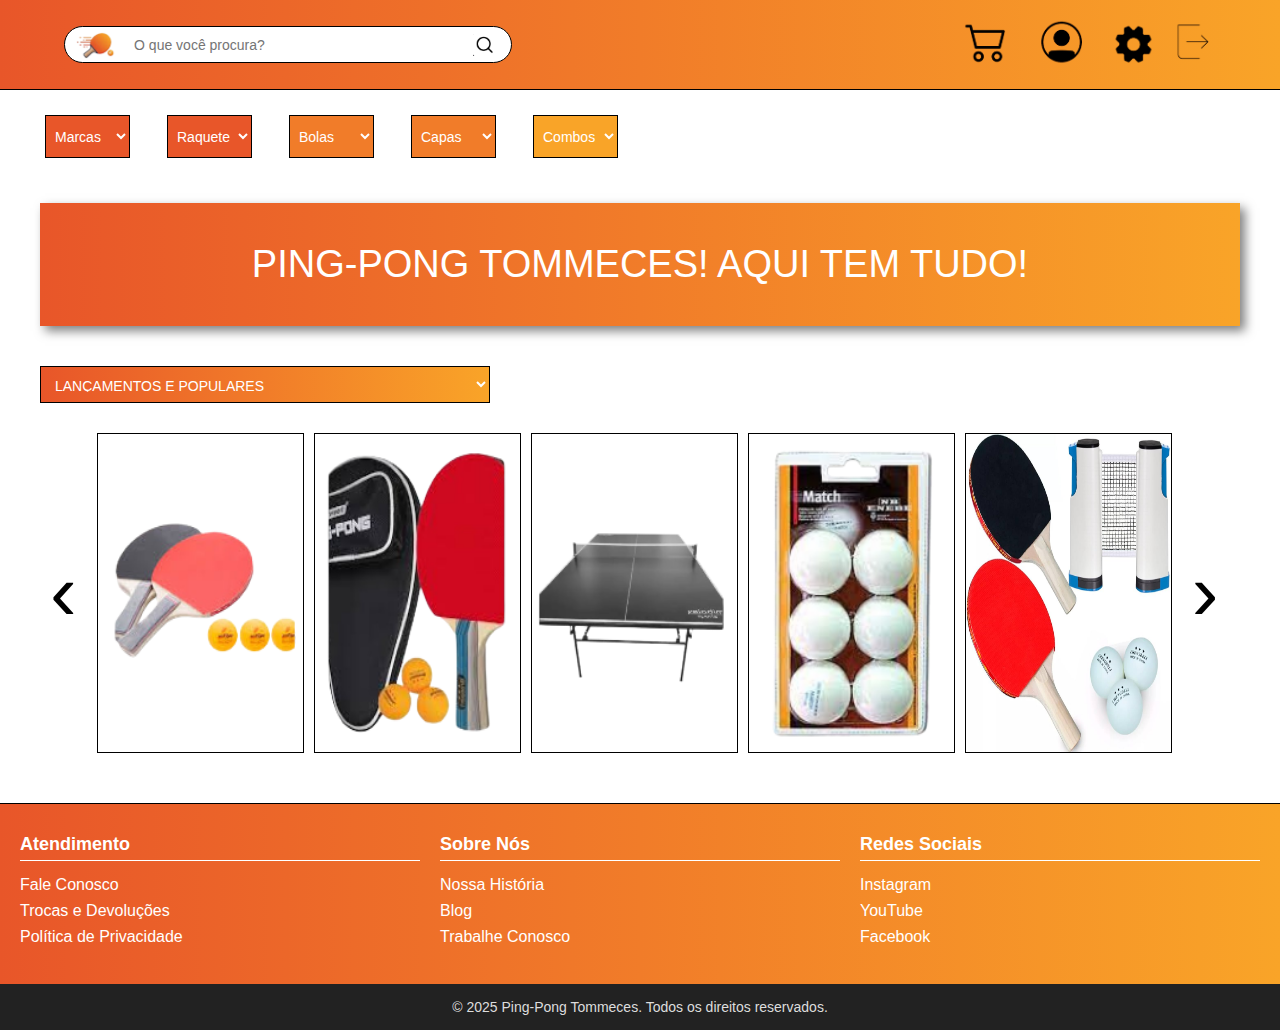
<file: index.html>
<!DOCTYPE html>
<html lang="pt-br">
<!-- Head -->
<head>
    <meta charset="UTF-8" />
    <meta name="viewport" content="width=device-width, initial-scale=1" />
    <title>TOMMECES</title>
    <!-- Link css -->
    <link rel="stylesheet" href="style.css" />
</head>
<!-- Body -->
<body>
    <header class="container-header">
        <div class="header-content">
            <!-- Barra de pesquisa -->
            <div class="search-container">
                <img src="img/logo-de-ping.png" alt="logo do e-commerce" class="logo" />
                <input class="pesquisa" type="search" name="pesquisa" placeholder="O que você procura?" />
                <img src="img/lupa2.0.png" alt="imagem de lupa" class="lupa" />
            </div>
            <!-- Navegadores do site -->
            <nav class="icones">

                <img class="carrinho" src="img/carrinho2.0.png" alt="imagem de carrinho" />

                <a href="index.html">
                    <img class="perfil" src="img/perfil.png" alt="imagem de perfil" />
                </a>

                <img class="config" src="img/config.png" alt="imagem de configurações" />

                <a href="login.html">
                    <img class="sair" src="img/sair.png" alt="imagem de sair" />
                </a>
            </nav>
        </div>
    </header>
    <!--Caixas de seleção-->
    <nav class="menu">
        <select class="item1">
            <option>Marcas</option>
        </select>
        <select class="item2">
            <option>Raquetes</option>
        </select>
        <select class="item3">
            <option>Bolas</option>
        </select>
        <select class="item4">
            <option>Capas</option>
        </select>
        <select class="item5">
            <option>Combos</option>
        </select>
    </nav>

    <section class="banner">
        <p>PING-PONG TOMMECES! AQUI TEM TUDO!</p>
    </section>

    <section class="galeria">
        <select class="populares">
            <option>LANÇAMENTOS E POPULARES</option>
        </select>
        <!-- Carrocel -->
        <div class="slider">
            <button class="seta-esquerda">&#8249;</button>

            <a href="listar.html"><img class="produto" src="img/produto1.png" alt="Produto 1" /></a>
            <a href="listar.html"><img class="produto" src="img/produto2.png" alt="Produto 2" /></a>
            <a href="listar.html"><img class="produto" src="img/produto3.png" alt="Produto 3" /></a>
            <a href="listar.html"><img class="produto" src="img/produto4.png" alt="Produto 4" /></a>
            <a href="listar.html"><img class="produto" src="img/produto5.png" alt="Produto 5" /></a>

            <button class="seta-direita">&#8250;</button>
        </div>
    </section>
    <!-- Footer -->
    <footer class="footer">
        <!-- Contato -->
        <div class="footer-coluna">
            <h3>Atendimento</h3>
            <ul>
                <li><a href="#">Fale Conosco</a></li>
                <li><a href="#">Trocas e Devoluções</a></li>
                <li><a href="#">Política de Privacidade</a></li>
            </ul>
        </div>
        <div class="footer-coluna">
            <h3>Sobre Nós</h3>
            <ul>
                <li><a href="#">Nossa História</a></li>
                <li><a href="#">Blog</a></li>
                <li><a href="#">Trabalhe Conosco</a></li>
            </ul>
        </div>
        <div class="footer-coluna">
            <h3>Redes Sociais</h3>
            <ul>
                <li><a href="#">Instagram</a></li>
                <li><a href="#">YouTube</a></li>
                <li><a href="#">Facebook</a></li>
            </ul>
        </div>
    </footer>
    <!-- Copy -->
    <div class="footer-copy">
        <p>&copy; 2025 Ping-Pong Tommeces. Todos os direitos reservados.</p>
    </div>
</body>

</html>
</file>
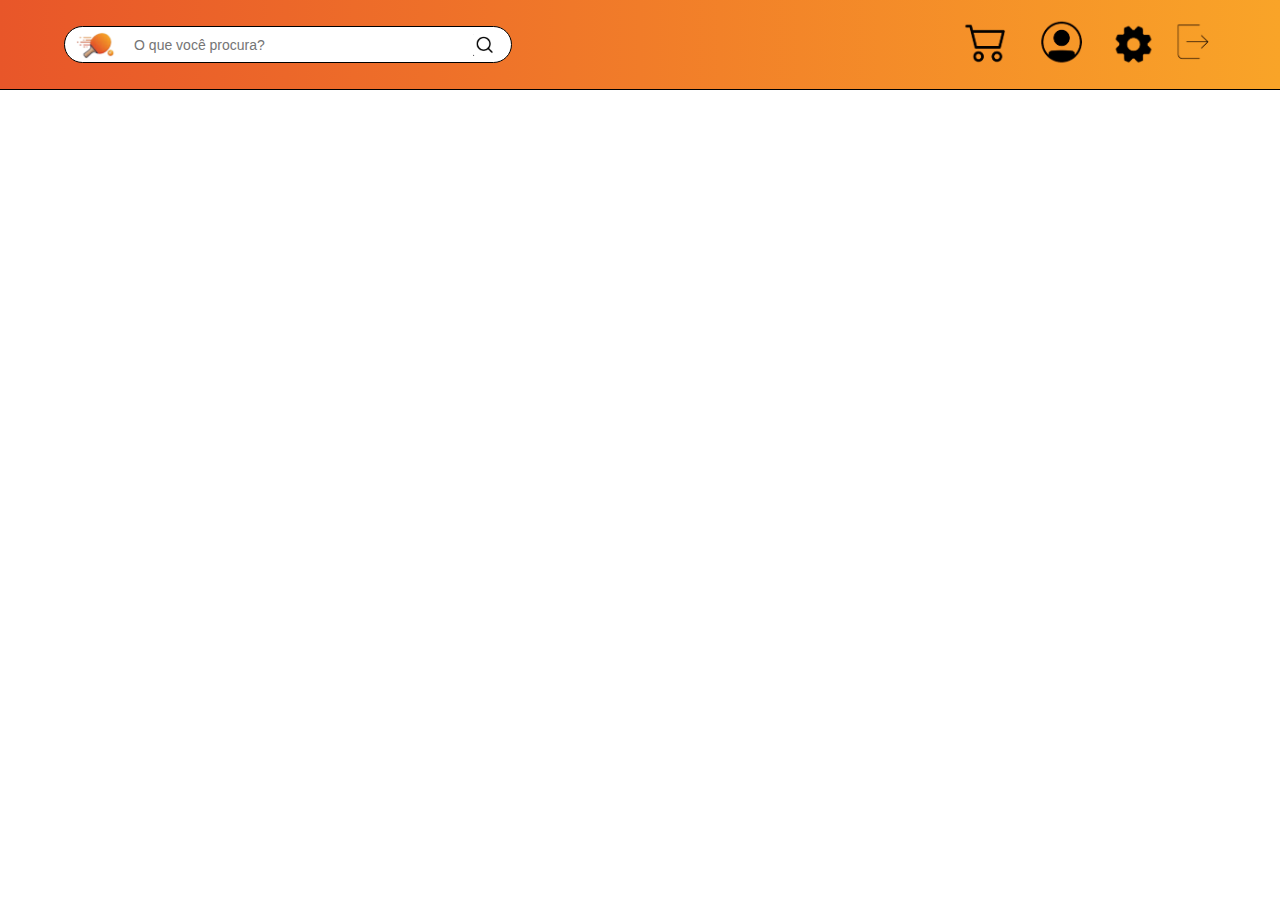
<file: finalizar.html>
<!DOCTYPE html>
<html lang="pt-br">

<head>
    <meta charset="UTF-8" />
    <meta name="viewport" content="width=device-width, initial-scale=1" />
    <title>TOMMECES</title>
    <link rel="stylesheet" href="stylefinalizar.css" />
</head>
<body>
    <header class="container-header">
        <div class="header-content">
            <div class="search-container">
                <img src="img/logo-de-ping.png" alt="logo do e-commerce" class="logo" />
                <input class="pesquisa" type="search" name="pesquisa" placeholder="O que você procura?" />
                <img src="img/lupa2.0.png" alt="imagem de lupa" class="lupa" />
            </div>

            <nav class="icones">

                <img class="carrinho" src="img/carrinho2.0.png" alt="imagem de carrinho" />

                <a href="index.html">
                    <img class="perfil" src="img/perfil.png" alt="imagem de perfil" />
                </a>

                <img class="config" src="img/config.png" alt="imagem de configurações" />
                
                <a href="login.html">
                <img class="sair" src="img/sair.png" alt="imagem de sair" />
                </a>
            </nav>
        </div>
    </header>
</file>
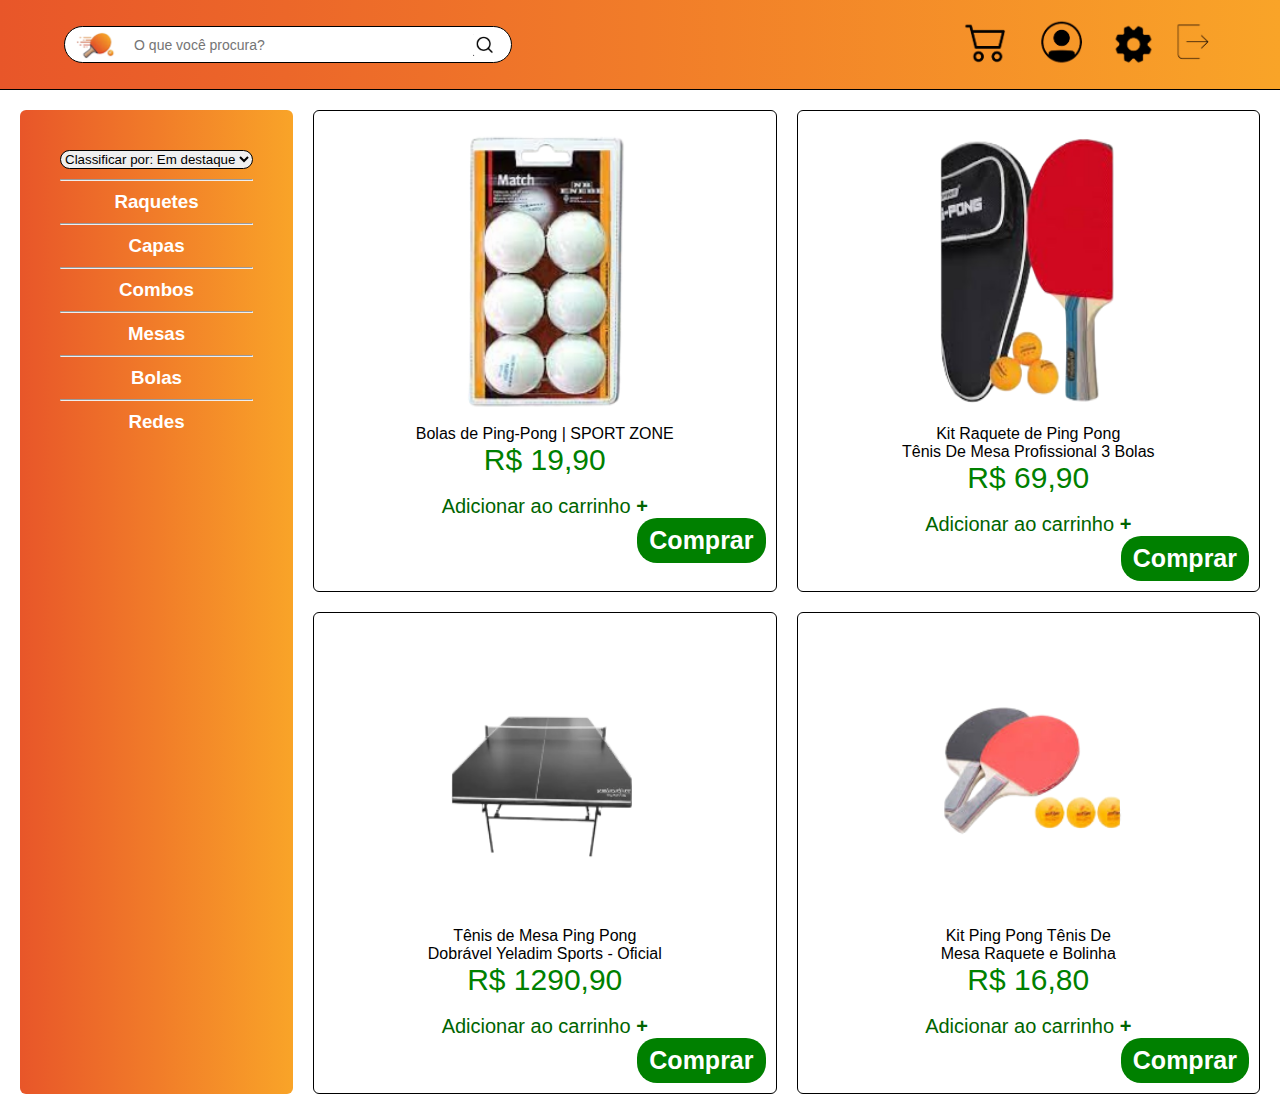
<file: listar.html>
<!DOCTYPE html>
<html lang="pt-br">

<head>
    <meta charset="UTF-8" />
    <meta name="viewport" content="width=device-width, initial-scale=1" />
    <title>TOMMECES</title>
    <link rel="stylesheet" href="stylelistar.css" />
</head>
<body>
    <header class="container-header">
        <div class="header-content">
            <div class="search-container">
                <img src="img/logo-de-ping.png" alt="logo do e-commerce" class="logo" />
                <input class="pesquisa" type="search" name="pesquisa" placeholder="O que você procura?" />
                <img src="img/lupa2.0.png" alt="imagem de lupa" class="lupa" />
            </div>

            <nav class="icones">

                <img class="carrinho" src="img/carrinho2.0.png" alt="imagem de carrinho" />

                <a href="index.html">
                    <img class="perfil" src="img/perfil.png" alt="imagem de perfil" />
                </a>

                <img class="config" src="img/config.png" alt="imagem de configurações" />
                
                <a href="login.html">
                <img class="sair" src="img/sair.png" alt="imagem de sair" />
                </a>
            </nav>
        </div>
    </header>
    
    <main class="container-produtos">
        <aside class="menu-lateral">
            <select class="classificar">
                <option>Classificar por: Em destaque</option>
            </select>
            <hr>
            <h3 class="opcao">Raquetes</h3>
            <hr>
            <h3 class="opcao">Capas</h3>
            <hr>
            <h3 class="opcao">Combos</h3>
            <hr>
            <h3 class="opcao">Mesas</h3>
            <hr>
            <h3 class="opcao">Bolas</h3>
            <hr>
            <h3 class="opcao">Redes</h3>
        </aside>

        <section class="grid-produtos">
            <div class="produto">
                <img src="img/produto4.png" alt="Bolas de Ping-Pong">
                <p>Bolas de Ping-Pong | SPORT ZONE<br>
                <p class="preco">R$ 19,90</p>
                </p><br>
                <p class="adicionar">Adicionar ao carrinho <strong>+</strong></p>
                <button class="comprar"><a href="mostrar.html">Comprar</a></button>
            </div>
            <div class="produto">
                <img src="img/produto2.png" alt="Kit Raquete">
                <p>Kit Raquete de Ping Pong<br> Tênis De Mesa Profissional 3 Bolas<br>
                <p class="preco">R$ 69,90</p>
                </p><br>
                <p class="adicionar">Adicionar ao carrinho <strong>+</strong></p>
                <button class="comprar"><a href="mostrar2.html">Comprar</a></button>
            </div>
            <div class="produto">
                <img src="img/produto3.png" alt="Mesa de Ping Pong">
                <p>Tênis de Mesa Ping Pong<br> Dobrável Yeladim Sports - Oficial<br>
                <p class="preco">R$ 1290,90</p>
                </p><br>
                <p class="adicionar">Adicionar ao carrinho <strong>+</strong></p>
                <button class="comprar"><a href="mostrar3.html">Comprar</a></button>
            </div>
            <div class="produto">
                <img src="img/produto1.png" alt="Kit Ping Pong">
                <p>Kit Ping Pong Tênis De<br> Mesa Raquete e Bolinha<br>
                <p class="preco">R$ 16,80</p>
                </p><br>
                <p class="adicionar">Adicionar ao carrinho <strong>+</strong></p>
                <button class="comprar"><a href="mostrar4.html">Comprar</a></button>
            </div>
        </section>
    </main>
</file>
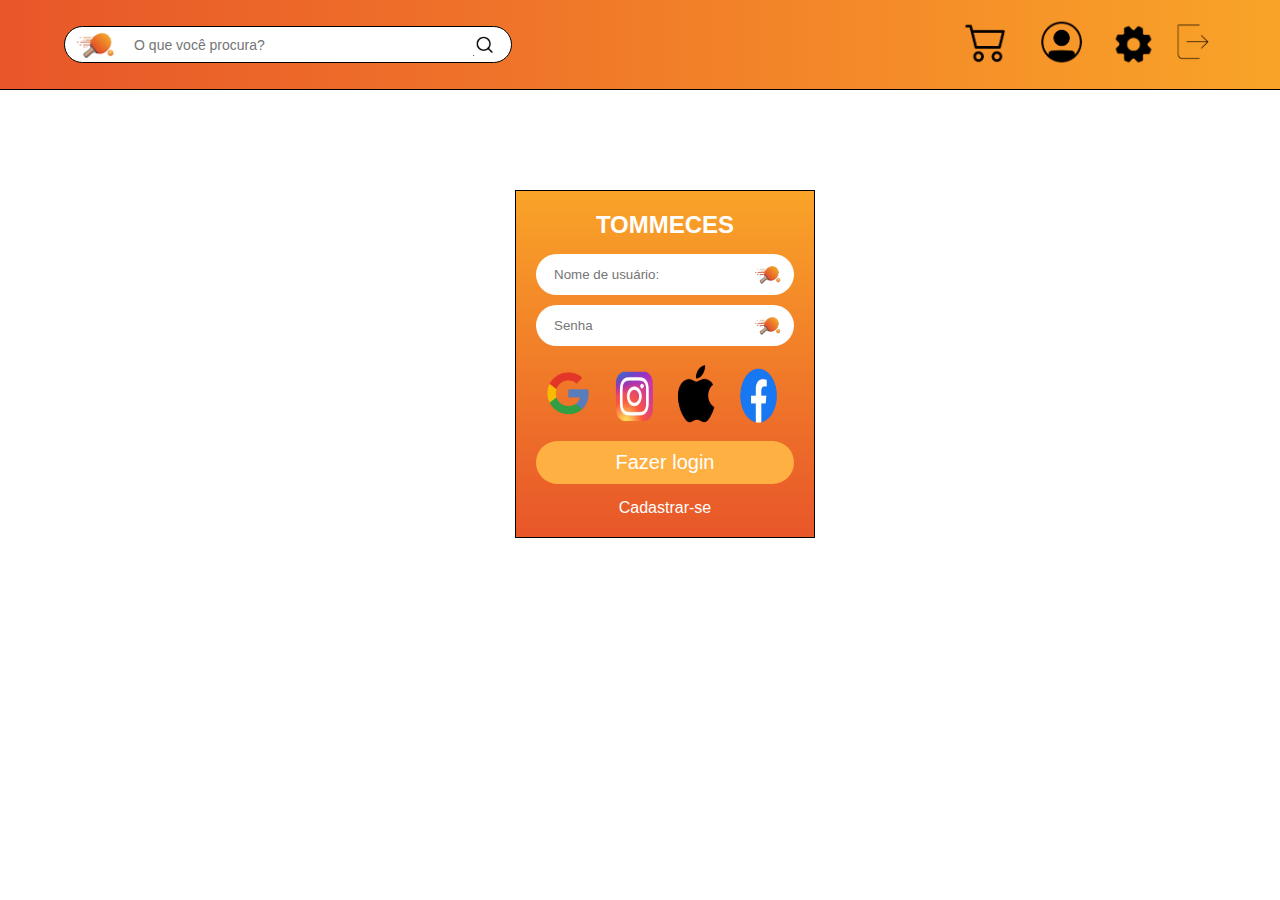
<file: login.html>
<!DOCTYPE html>
<html lang="pt-br">

<head>
    <meta charset="UTF-8" />
    <meta name="viewport" content="width=device-width, initial-scale=1" />
    <title>TOMMECES</title>
    <link rel="stylesheet" href="stylelogin.css" />
</head>

<body>
    <header class="container-header">
        <div class="header-content">
            <div class="search-container">
                <img src="img/logo-de-ping.png" alt="logo do e-commerce" class="logo" />
                <input class="pesquisa" type="search" name="pesquisa" placeholder="O que você procura?" />
                <img src="img/lupa2.0.png" alt="imagem de lupa" class="lupa" />
            </div>

            <nav class="icones">

                <img class="carrinho" src="img/carrinho2.0.png" alt="imagem de carrinho" />

                <a href="index.html">
                    <img class="perfil" src="img/perfil.png" alt="imagem de perfil" />
                </a>

                <img class="config" src="img/config.png" alt="imagem de configurações" />

                <a href="login.html">
                    <img class="sair" src="img/sair.png" alt="imagem de sair" />
                </a>
            </nav>
        </div>
    </header>

    <div class="form-container">
        <h2>TOMMECES</h2>
        <form>
            <div class="input-group">
                <input type="text" name="nome" placeholder="Nome de usuário:" required />
                <img src="img/logo-de-ping.png" alt="icone" class="icon" />
            </div>
            <div class="input-group">
                <input type="text" name="senha" placeholder="Senha" required />
                <img src="img/logo-de-ping.png" alt="icone" class="icon" />
            </div>

            <div class="formas-login">
                <img src="img/lo.png" alt="forma de login" />
                <img src="img/lo2.png" alt="forma de login" />
                <img src="img/lo3.png" alt="forma de login" />
                <img src="img/lo4.png" alt="forma de login" />
            </div>

            <div class="botoes-acoes">
                <button class="botao" type="submit">Fazer login</button>
                <p class="regis">Cadastrar-se</p>
            </div>

        </form>
    </div>
</file>
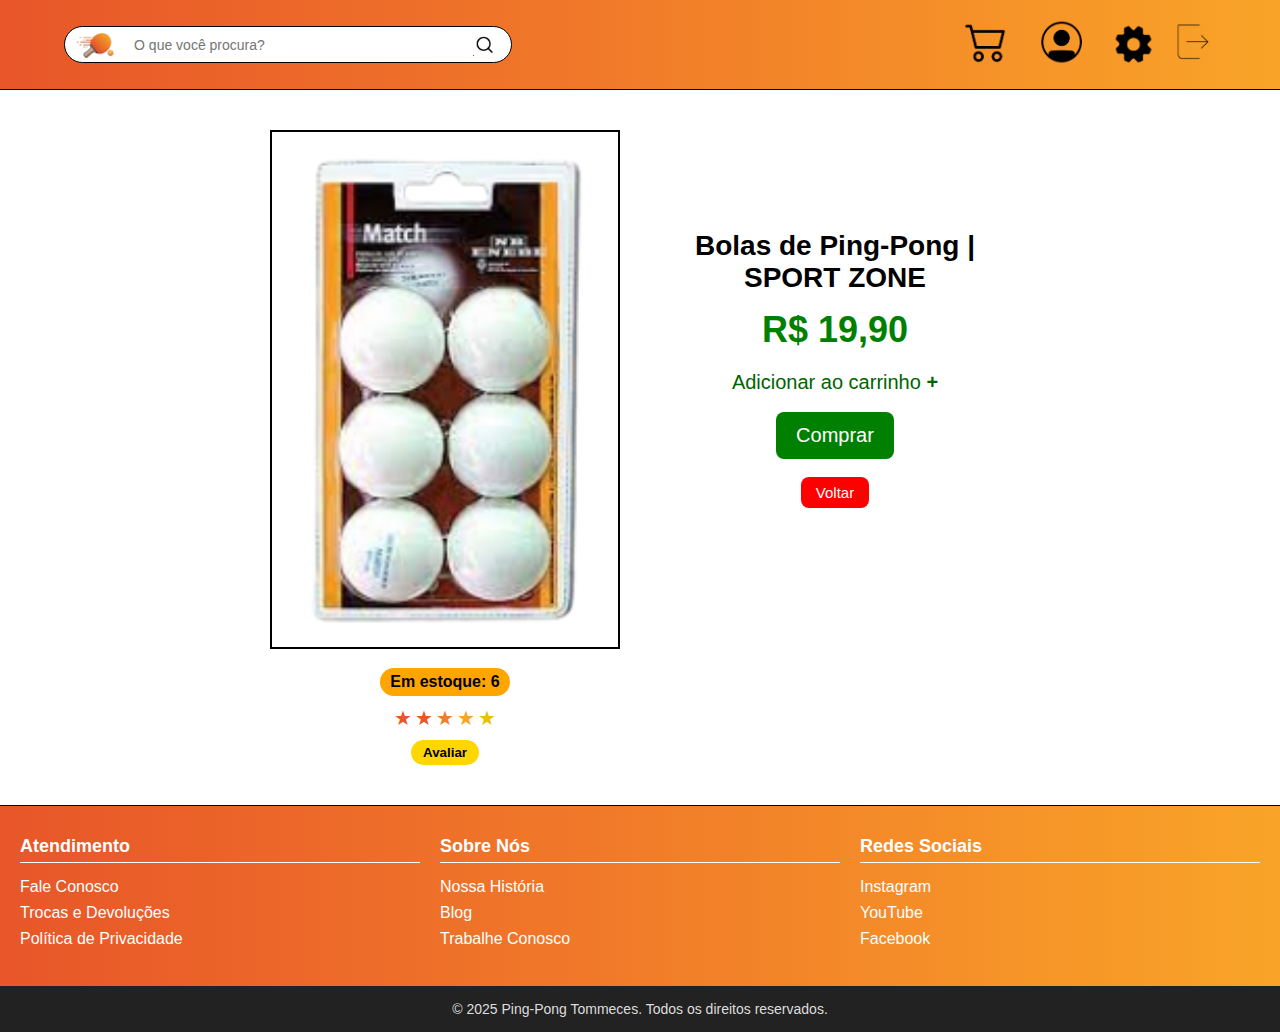
<file: mostrar.html>
<!DOCTYPE html>
<html lang="pt-br">

<head>
    <meta charset="UTF-8" />
    <meta name="viewport" content="width=device-width, initial-scale=1" />
    <title>TOMMECES</title>
    <link rel="stylesheet" href="stylemostrar.css" />
</head>
<body>
    <header class="container-header">
        <div class="header-content">
            <div class="search-container">
                <img src="img/logo-de-ping.png" alt="logo do e-commerce" class="logo" />
                <input class="pesquisa" type="search" name="pesquisa" placeholder="O que você procura?" />
                <img src="img/lupa2.0.png" alt="imagem de lupa" class="lupa" />
            </div>

            <nav class="icones">

                <img class="carrinho" src="img/carrinho2.0.png" alt="imagem de carrinho" />

                <a href="index.html">
                    <img class="perfil" src="img/perfil.png" alt="imagem de perfil" />
                </a>

                <img class="config" src="img/config.png" alt="imagem de configurações" />
                
                <a href="login.html">
                <img class="sair" src="img/sair.png" alt="imagem de sair" />
                </a>
            </nav>
        </div>
    </header>
    
    <main class="container-produto">
        <div>
            <img class="produto-img" src="img/produto4.png" alt="Bolas de Ping-Pong | SPORT ZONE" />
            <div class="detalhes-produto">
                <span class="estoque">Em estoque: 6</span>
                <div class="avaliacao">
                    <span class="estrela1">★</span>
                    <span class="estrela2">★</span>
                    <span class="estrela3">★</span>
                    <span class="estrela4">★</span>
                    <span class="estrela5">★</span>
                </div>
                <button class="btn-avaliar">Avaliar</button>
            </div>
        </div>
        <div class="info">
            <h1>Bolas de Ping-Pong | SPORT ZONE</h1>
            <p class="preco">R$ 19,90</p>
            <p class="adicionar">Adicionar ao carrinho <strong>+</strong></p><br>
            <a href="finalizar.html" class="botao-comprar">Comprar</a><br><br>
            <a href="listar.html" class="botao-voltar">Voltar</a>
        </div>
    </main>
    <footer class="footer">
        <div class="footer-coluna">
            <h3>Atendimento</h3>
            <ul>
                <li><a href="#">Fale Conosco</a></li>
                <li><a href="#">Trocas e Devoluções</a></li>
                <li><a href="#">Política de Privacidade</a></li>
            </ul>
        </div>
        <div class="footer-coluna">
            <h3>Sobre Nós</h3>
            <ul>
                <li><a href="#">Nossa História</a></li>
                <li><a href="#">Blog</a></li>
                <li><a href="#">Trabalhe Conosco</a></li>
            </ul>
        </div>
        <div class="footer-coluna">
            <h3>Redes Sociais</h3>
            <ul>
                <li><a href="#">Instagram</a></li>
                <li><a href="#">YouTube</a></li>
                <li><a href="#">Facebook</a></li>
            </ul>
        </div>
    </footer>
    <div class="footer-copy">
        <p>&copy; 2025 Ping-Pong Tommeces. Todos os direitos reservados.</p>
    </div>
</body>

</html>
</file>
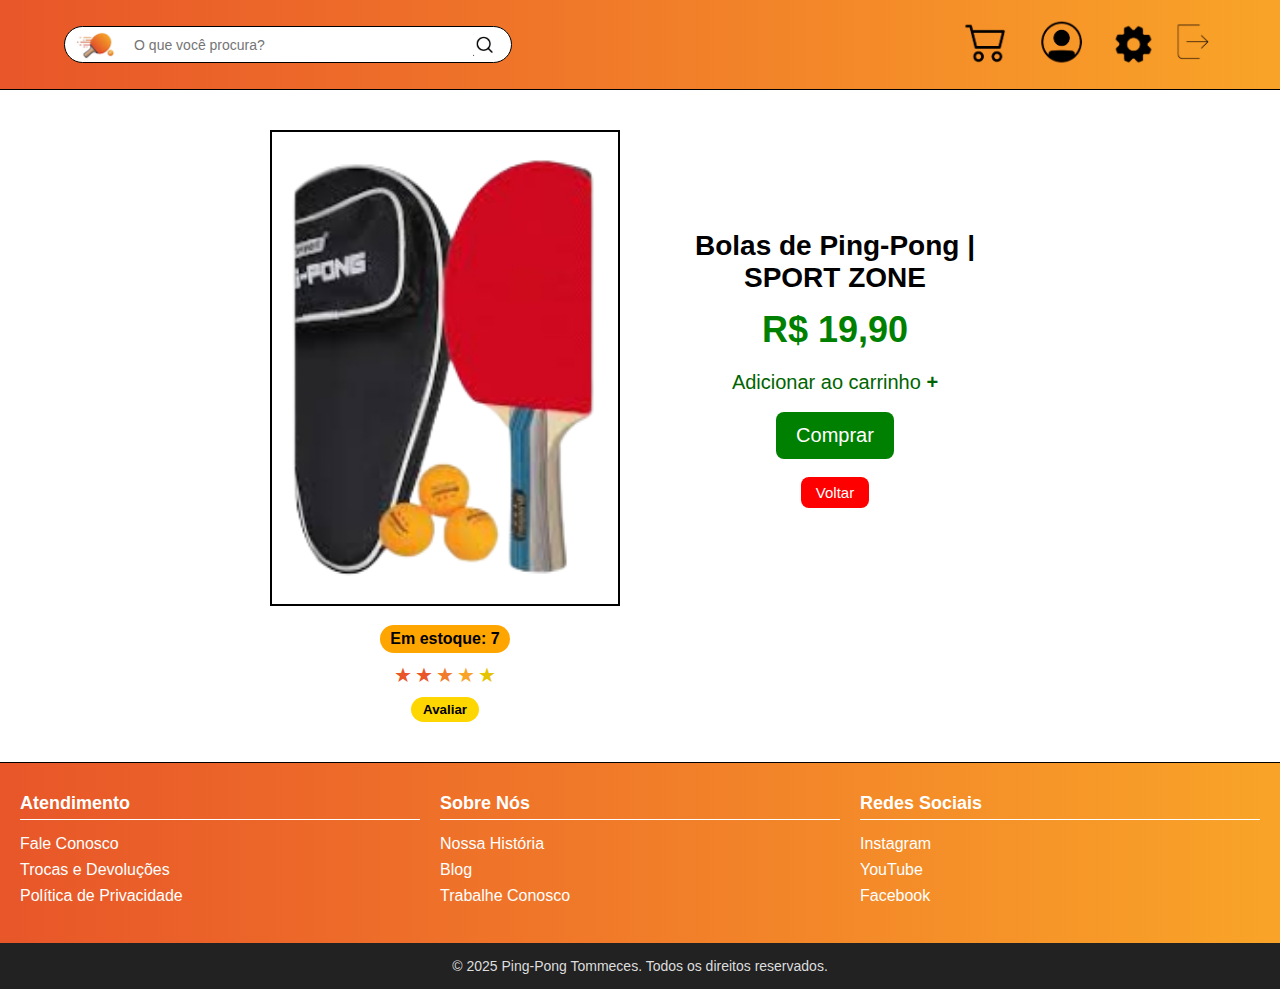
<file: mostrar2.html>
<!DOCTYPE html>
<html lang="pt-br">

<head>
    <meta charset="UTF-8" />
    <meta name="viewport" content="width=device-width, initial-scale=1" />
    <title>TOMMECES</title>
    <link rel="stylesheet" href="stylemostrar.css" />
</head>
<body>
    <header class="container-header">
        <div class="header-content">
            <div class="search-container">
                <img src="img/logo-de-ping.png" alt="logo do e-commerce" class="logo" />
                <input class="pesquisa" type="search" name="pesquisa" placeholder="O que você procura?" />
                <img src="img/lupa2.0.png" alt="imagem de lupa" class="lupa" />
            </div>

            <nav class="icones">

                <img class="carrinho" src="img/carrinho2.0.png" alt="imagem de carrinho" />

                <a href="index.html">
                    <img class="perfil" src="img/perfil.png" alt="imagem de perfil" />
                </a>

                <img class="config" src="img/config.png" alt="imagem de configurações" />
                
                <a href="login.html">
                <img class="sair" src="img/sair.png" alt="imagem de sair" />
                </a>
            </nav>
        </div>
    </header>

    
    <main class="container-produto">
        <div>
            <img class="produto-img" src="img/produto2.png" alt="Bolas de Ping-Pong | SPORT ZONE" />
            <div class="detalhes-produto">
                <span class="estoque">Em estoque: 7</span>
                <div class="avaliacao">
                    <span class="estrela1">★</span>
                    <span class="estrela2">★</span>
                    <span class="estrela3">★</span>
                    <span class="estrela4">★</span>
                    <span class="estrela5">★</span>
                </div>
                <button class="btn-avaliar">Avaliar</button>
            </div>
        </div>
        <div class="info">
            <h1>Bolas de Ping-Pong | SPORT ZONE</h1>
            <p class="preco">R$ 19,90</p>
            <p class="adicionar">Adicionar ao carrinho <strong>+</strong></p><br>
            <a href="finalizar.html" class="botao-comprar">Comprar</a><br><br>
            <a href="listar.html" class="botao-voltar">Voltar</a>
        </div>
    </main>
    <footer class="footer">
        <div class="footer-coluna">
            <h3>Atendimento</h3>
            <ul>
                <li><a href="#">Fale Conosco</a></li>
                <li><a href="#">Trocas e Devoluções</a></li>
                <li><a href="#">Política de Privacidade</a></li>
            </ul>
        </div>
        <div class="footer-coluna">
            <h3>Sobre Nós</h3>
            <ul>
                <li><a href="#">Nossa História</a></li>
                <li><a href="#">Blog</a></li>
                <li><a href="#">Trabalhe Conosco</a></li>
            </ul>
        </div>
        <div class="footer-coluna">
            <h3>Redes Sociais</h3>
            <ul>
                <li><a href="#">Instagram</a></li>
                <li><a href="#">YouTube</a></li>
                <li><a href="#">Facebook</a></li>
            </ul>
        </div>
    </footer>
    <div class="footer-copy">
        <p>&copy; 2025 Ping-Pong Tommeces. Todos os direitos reservados.</p>
    </div>
</body>

</html>
</file>
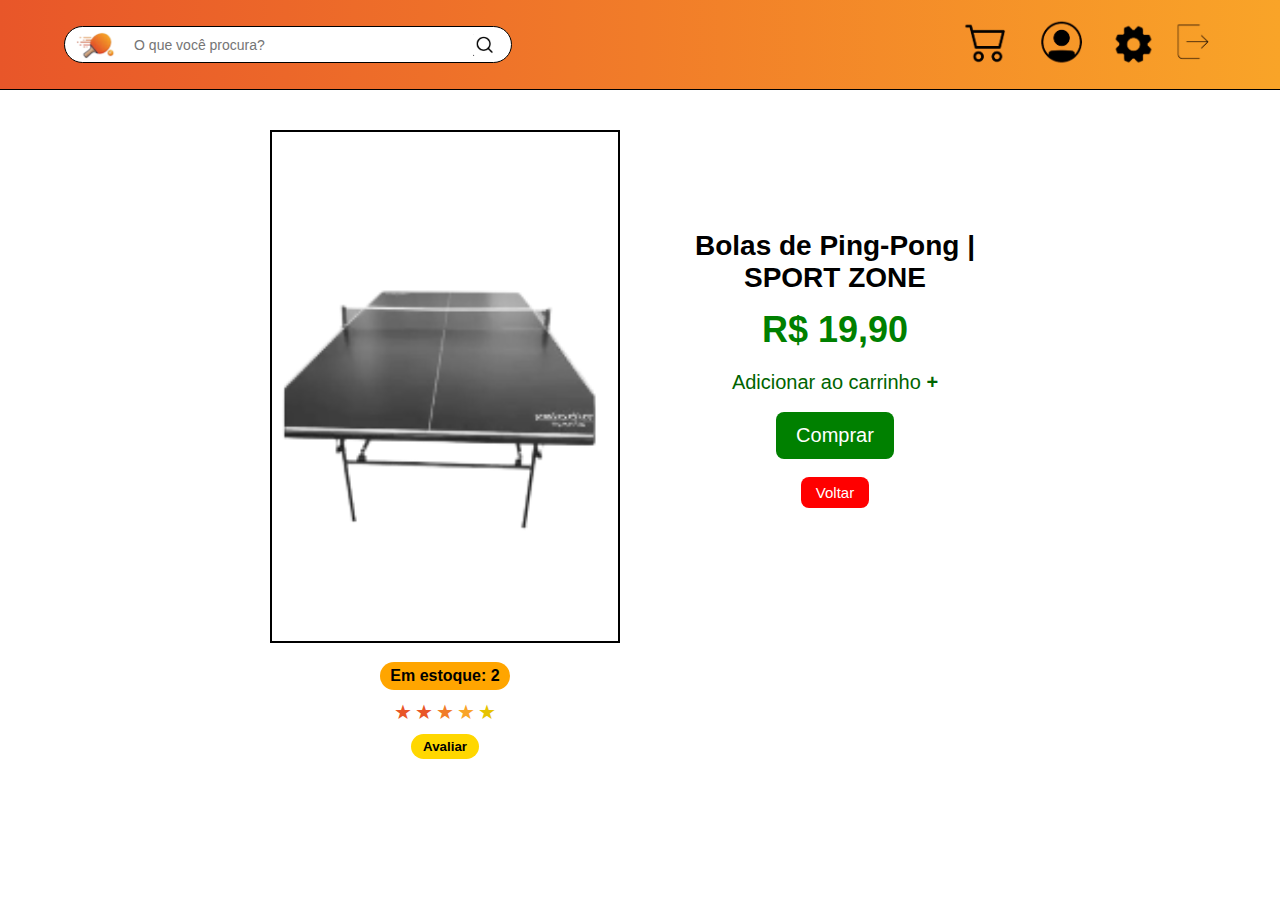
<file: mostrar3.html>
<!DOCTYPE html>
<html lang="pt-br">

<head>
    <meta charset="UTF-8" />
    <meta name="viewport" content="width=device-width, initial-scale=1" />
    <title>TOMMECES</title>
    <link rel="stylesheet" href="stylemostrar.css" />
</head>

<body>
    <header class="container-header">
        <div class="header-content">
            <div class="search-container">
                <img src="img/logo-de-ping.png" alt="logo do e-commerce" class="logo" />
                <input class="pesquisa" type="search" name="pesquisa" placeholder="O que você procura?" />
                <img src="img/lupa2.0.png" alt="imagem de lupa" class="lupa" />
            </div>

            <nav class="icones">

                <img class="carrinho" src="img/carrinho2.0.png" alt="imagem de carrinho" />

                <a href="index.html">
                    <img class="perfil" src="img/perfil.png" alt="imagem de perfil" />
                </a>

                <img class="config" src="img/config.png" alt="imagem de configurações" />

                <a href="login.html">
                    <img class="sair" src="img/sair.png" alt="imagem de sair" />
                </a>
            </nav>
        </div>
    </header>

    <main class="container-produto">
        <div>
            <img class="produto-img" src="img/produto3.png" alt="Bolas de Ping-Pong | SPORT ZONE" />
            <div class="detalhes-produto">
                <span class="estoque">Em estoque: 2</span>
                <div class="avaliacao">
                    <span class="estrela1">★</span>
                    <span class="estrela2">★</span>
                    <span class="estrela3">★</span>
                    <span class="estrela4">★</span>
                    <span class="estrela5">★</span>
                </div>
                <button class="btn-avaliar">Avaliar</button>
            </div>
        </div>
        <div class="info">
            <h1>Bolas de Ping-Pong | SPORT ZONE</h1>
            <p class="preco">R$ 19,90</p>
            <p class="adicionar">Adicionar ao carrinho <strong>+</strong></p><br>
            <a href="finalizar.html" class="botao-comprar">Comprar</a><br><br>
            <a href="listar.html" class="botao-voltar">Voltar</a>
        </div>
    </main>
</file>
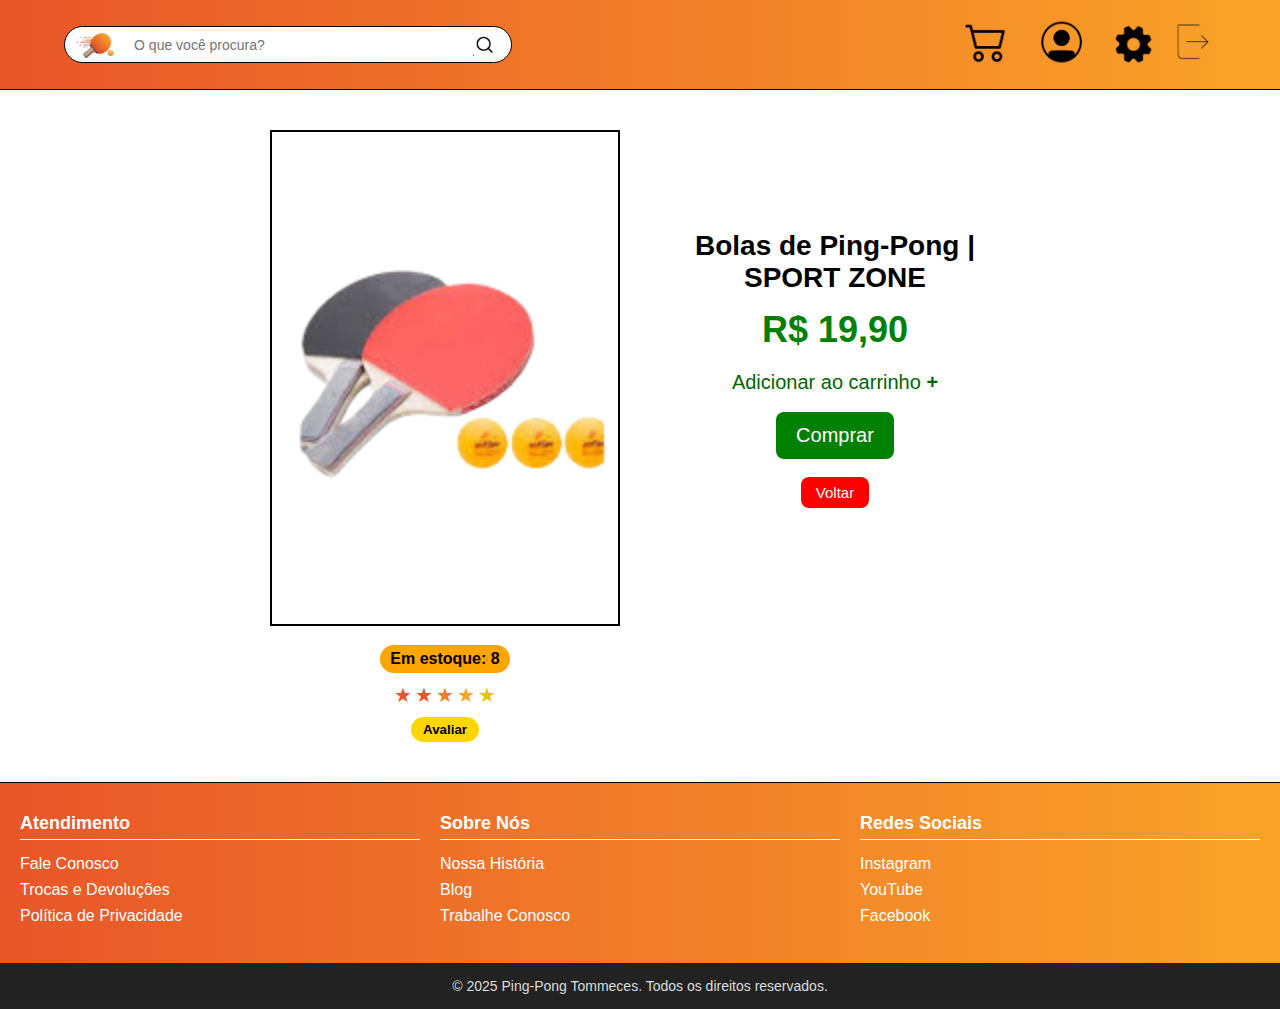
<file: mostrar4.html>
<!DOCTYPE html>
<html lang="pt-br">

<head>
    <meta charset="UTF-8" />
    <meta name="viewport" content="width=device-width, initial-scale=1" />
    <title>TOMMECES</title>
    <link rel="stylesheet" href="stylemostrar.css" />
</head>

<body>
    <header class="container-header">
        <div class="header-content">
            <div class="search-container">
                <img src="img/logo-de-ping.png" alt="logo do e-commerce" class="logo" />
                <input class="pesquisa" type="search" name="pesquisa" placeholder="O que você procura?" />
                <img src="img/lupa2.0.png" alt="imagem de lupa" class="lupa" />
            </div>

            <nav class="icones">

                <img class="carrinho" src="img/carrinho2.0.png" alt="imagem de carrinho" />

                <a href="index.html">
                    <img class="perfil" src="img/perfil.png" alt="imagem de perfil" />
                </a>

                <img class="config" src="img/config.png" alt="imagem de configurações" />

                <a href="login.html">
                    <img class="sair" src="img/sair.png" alt="imagem de sair" />
                </a>
            </nav>
        </div>
    </header>

    <main class="container-produto">
        <div>
            <img class="produto-img" src="img/produto1.png" alt="Bolas de Ping-Pong | SPORT ZONE" />
            <div class="detalhes-produto">
                <span class="estoque">Em estoque: 8</span>
                <div class="avaliacao">
                    <span class="estrela1">★</span>
                    <span class="estrela2">★</span>
                    <span class="estrela3">★</span>
                    <span class="estrela4">★</span>
                    <span class="estrela5">★</span>
                </div>
                <button class="btn-avaliar">Avaliar</button>
            </div>
        </div>
        <div class="info">
            <h1>Bolas de Ping-Pong | SPORT ZONE</h1>
            <p class="preco">R$ 19,90</p>
            <p class="adicionar">Adicionar ao carrinho <strong>+</strong></p><br>
            <a href="finalizar.html" class="botao-comprar">Comprar</a><br><br>
            <a href="listar.html" class="botao-voltar">Voltar</a>
        </div>
    </main>
    <footer class="footer">
        <div class="footer-coluna">
            <h3>Atendimento</h3>
            <ul>
                <li><a href="#">Fale Conosco</a></li>
                <li><a href="#">Trocas e Devoluções</a></li>
                <li><a href="#">Política de Privacidade</a></li>
            </ul>
        </div>
        <div class="footer-coluna">
            <h3>Sobre Nós</h3>
            <ul>
                <li><a href="#">Nossa História</a></li>
                <li><a href="#">Blog</a></li>
                <li><a href="#">Trabalhe Conosco</a></li>
            </ul>
        </div>
        <div class="footer-coluna">
            <h3>Redes Sociais</h3>
            <ul>
                <li><a href="#">Instagram</a></li>
                <li><a href="#">YouTube</a></li>
                <li><a href="#">Facebook</a></li>
            </ul>
        </div>
    </footer>
    <div class="footer-copy">
        <p>&copy; 2025 Ping-Pong Tommeces. Todos os direitos reservados.</p>
    </div>
</body>

</html>
</file>
<file: stylefinalizar.css>
* {
    padding: 0;
    margin: 0;
    font-family: "Roboto", sans-serif;
    box-sizing: border-box;
}

.container-header {
    background-image: linear-gradient(to right, #e85629, #f17c29, #f9a428);
    height: 90px;
    display: flex;
    align-items: center;
    justify-content: center;
    border-bottom: 1px solid black;
}

.header-content {
    display: flex;
    align-items: center;
    width: 90%;
    max-width: 1200px;
    gap: 20px;
}

.search-container {
    position: relative;
    display: flex;
    align-items: center;
    width: 35vw;
    min-width: 280px;
    max-width: 450px;
    background-color: white;
    border-radius: 30px;
    border: 1px solid black;
    padding: 0 10px;
}

.search-container .logo {
    height: 30px;
    width: auto;
    margin-right: 10px;
    flex-shrink: 0;
}

.pesquisa {
    flex-grow: 1;
    border: none;
    outline: none;
    height: 35px;
    font-size: 14px;
    padding-left: 5px;
}

.search-container .lupa {
    height: 22px;
    width: auto;
    margin-left: 10px;
    flex-shrink: 0;
    cursor: pointer;
}

.icones {
    margin-left: auto;
    display: flex;
    align-items: center;
    gap: 15px;
}

.icones img {
    height: 50px;
    width: auto;
    cursor: pointer;
}

.form-container {
    background: linear-gradient(to top, #e85629, #f17c29, #f9a428);
    padding: 20px;
    border: 1px solid black;
    width: 300px;
    font-family: "Roboto", sans-serif;
    color: white;
    margin: 100px auto 100px 515px;
}

.form-container h2 {
    text-align: center;
    margin-bottom: 15px;
}

.input-group {
    display: flex;
    align-items: center;
    margin-bottom: 10px;
    background: white;
    border-radius: 25px;
    padding: 5px 10px;
}

.input-group input {
    border: none;
    outline: none;
    flex: 1;
    padding: 8px;
    border-radius: 25px;
}

.input-group .icon {
    width: 30px;
    height: auto;
    margin-left: 10px;
}

.formas-pagamento {
    display: flex;
    justify-content: space-around;
    margin: 15px 0;
}

.formas-pagamento img {
    width: 60px;
    height: auto;
    cursor: pointer;
}

.botao {
    width: 100%;
    padding: 10px 0;
    border: none;
    border-radius: 25px;
    background-color: #ffb043;
    color: white;
    font-size: 20px;
    cursor: pointer;
}

.botao:hover {
    background: green;
}

.botoes-acoes {
    display: flex;
    align-items: center;
    gap: 15px;
    margin-top: 10px;
    flex-direction: column;
}

.botao-voltar {
    display: inline-block;
    background: #f17c29;
    color: white;
    padding: 7px 15px;
    font-size: 15px;
    border-radius: 8px;
    text-decoration: none;
}

.botao-voltar:hover {
    background: #ad0000;
}

.escolha {
    width: 300px;
}
</file>
<file: stylelistar.css>
* {
    padding: 0;
    margin: 0;
    font-family: "Roboto", sans-serif;
    box-sizing: border-box;
}

.container-header {
    background-image: linear-gradient(to right, #e85629, #f17c29, #f9a428);
    height: 90px;
    display: flex;
    align-items: center;
    justify-content: center;
    border-bottom: 1px solid black;
}

.header-content {
    display: flex;
    align-items: center;
    width: 90%;
    max-width: 1200px;
    gap: 20px;
}

.search-container {
    position: relative;
    display: flex;
    align-items: center;
    width: 35vw;
    min-width: 280px;
    max-width: 450px;
    background-color: white;
    border-radius: 30px;
    border: 1px solid black;
    padding: 0 10px;
}

.search-container .logo {
    height: 30px;
    width: auto;
    margin-right: 10px;
    flex-shrink: 0;
}

.pesquisa {
    flex-grow: 1;
    border: none;
    outline: none;
    height: 35px;
    font-size: 14px;
    padding-left: 5px;
}

.search-container .lupa {
    height: 22px;
    width: auto;
    margin-left: 10px;
    flex-shrink: 0;
    cursor: pointer;
}

.icones {
    margin-left: auto;
    display: flex;
    align-items: center;
    gap: 15px;
}

.icones img {
    height: 50px;
    width: auto;
    cursor: pointer;
}


.container-produtos {
    display: flex;
    padding: 20px;
    gap: 20px;


}

.menu-lateral {
    display: flex;
    flex-direction: column;
    gap: 10px;
    min-width: 150px;
    background: linear-gradient(to right, #E85629, #F17C29, #F9A428);
    padding: 40px;
    border-radius: 6px;
    text-align: center;
    color: white;
}

.classificar {
    border-radius: 30px;
    border: 1px solid black;
}

.opcao {
    cursor: pointer;
}

.grid-produtos {
    display: grid;
    grid-template-columns: repeat(2, 1fr);
    gap: 20px;
    flex: 1;
}

.produto {
    border: 1px solid black;
    border-radius: 6px;
    padding: 10px;
    text-align: center;
}

.produto img {
    width: 200px;
    height: 300px;
}

.preco {
    font-size: 30px;
    color: green;
}

.adicionar {
    font-size: 20px;
    color: darkgreen;
    cursor: pointer;
}

.comprar {
    background: green;
    color: white;
    font-weight: bold;
    padding: 8px 12px;
    border-radius: 20px;
    cursor: pointer;
    font-size: 25px;
    border: none;
    float: right;
}

.comprar a:hover {
    color: #00ff6a;
    text-decoration: none;
    padding: 10px;
}

.comprar a {
    color: white;
    text-decoration: none;
}
</file>
<file: stylelogin.css>
* {
    padding: 0;
    margin: 0;
    font-family: "Roboto", sans-serif;
    box-sizing: border-box;
}

.container-header {
    background-image: linear-gradient(to right, #e85629, #f17c29, #f9a428);
    height: 90px;
    display: flex;
    align-items: center;
    justify-content: center;
    border-bottom: 1px solid black;
}

.header-content {
    display: flex;
    align-items: center;
    width: 90%;
    max-width: 1200px;
    gap: 20px;
}

.search-container {
    position: relative;
    display: flex;
    align-items: center;
    width: 35vw;
    min-width: 280px;
    max-width: 450px;
    background-color: white;
    border-radius: 30px;
    border: 1px solid black;
    padding: 0 10px;
}

.search-container .logo {
    height: 30px;
    width: auto;
    margin-right: 10px;
    flex-shrink: 0;
}

.pesquisa {
    flex-grow: 1;
    border: none;
    outline: none;
    height: 35px;
    font-size: 14px;
    padding-left: 5px;
}

.search-container .lupa {
    height: 22px;
    width: auto;
    margin-left: 10px;
    flex-shrink: 0;
    cursor: pointer;
}

.icones {
    margin-left: auto;
    display: flex;
    align-items: center;
    gap: 15px;
}

.icones img {
    height: 50px;
    width: auto;
    cursor: pointer;
}

.form-container {
    background: linear-gradient(to top, #e85629, #f17c29, #f9a428);
    padding: 20px;
    border: 1px solid black;
    width: 300px;
    font-family: "Roboto", sans-serif;
    color: white;
    margin: 100px auto 100px 515px;
}

.form-container h2 {
    text-align: center;
    margin-bottom: 15px;
}

.input-group {
    display: flex;
    align-items: center;
    margin-bottom: 10px;
    background: white;
    border-radius: 25px;
    padding: 5px 10px;
}

.input-group input {
    border: none;
    outline: none;
    flex: 1;
    padding: 8px;
    border-radius: 25px;
}

.input-group .icon {
    width: 30px;
    height: auto;
    margin-left: 10px;
}

.formas-login {
    display: flex;
    justify-content: space-around;
    margin: 15px 0;
}

.formas-login img {
    width: 45px;
    height: auto;
    cursor: pointer;
}

.botao {
    width: 100%;
    padding: 10px 0;
    border: none;
    border-radius: 25px;
    background-color: #ffb043;
    color: white;
    font-size: 20px;
    cursor: pointer;
}

.botao:hover {
    background: green;
}

.botoes-acoes {
    display: flex;
    align-items: center;
    gap: 15px;
    margin-top: 10px;
    flex-direction: column;
}

.regis {
    cursor: pointer;
}

.escolha {
    width: 300px;
}
.footer {
    background: linear-gradient(to right, #e85629, #f17c29, #f9a428);
    color: white;
    display: grid;
    grid-template-columns: repeat(auto-fit, minmax(200px, 1fr));
    gap: 20px;
    padding: 30px 20px;
    border-top: 1px solid black;
}

.footer-coluna h3 {
    margin-bottom: 15px;
    font-size: 18px;
    border-bottom: 1px solid white;
    padding-bottom: 5px;
}

.footer-coluna ul {
    list-style: none;
}

.footer-coluna ul li {
    margin-bottom: 8px;
}

.footer-coluna ul li a {
    color: white;
    text-decoration: none;
    transition: 0.3s;
}

.footer-coluna ul li a:hover {
    text-decoration: underline;
}

.footer-copy {
    background-color: #222;
    color: #ddd;
    text-align: center;
    padding: 15px;
    font-size: 14px;
}

@media (max-width: 900px) {
    .header-content {
        flex-wrap: wrap;
        justify-content: center;
        gap: 15px;
    }

    .search-container {
        width: 80vw;
        max-width: none;
    }

    .icones img {
        height: 40px;
    }

    .slider img.produto {
        width: 150px;
        height: 230px;
    }
}

@media (max-width: 480px) {
    .search-container {
        width: 90vw;
    }

    .icones img {
        height: 30px;
    }

    .slider img.produto {
        width: 120px;
        height: 180px;
    }

    .banner {
        font-size: 24px;
        padding: 20px;
    }
}
</file>
<file: stylemostrar.css>
* {
    padding: 0;
    margin: 0;
    font-family: "Roboto", sans-serif;
    box-sizing: border-box;
}

.container-header {
    background-image: linear-gradient(to right, #e85629, #f17c29, #f9a428);
    height: 90px;
    display: flex;
    align-items: center;
    justify-content: center;
    border-bottom: 1px solid black;
}

.header-content {
    display: flex;
    align-items: center;
    width: 90%;
    max-width: 1200px;
    gap: 20px;
}

.search-container {
    position: relative;
    display: flex;
    align-items: center;
    width: 35vw;
    min-width: 280px;
    max-width: 450px;
    background-color: white;
    border-radius: 30px;
    border: 1px solid black;
    padding: 0 10px;
}

.search-container .logo {
    height: 30px;
    width: auto;
    margin-right: 10px;
    flex-shrink: 0;
}

.pesquisa {
    flex-grow: 1;
    border: none;
    outline: none;
    height: 35px;
    font-size: 14px;
    padding-left: 5px;
}

.search-container .lupa {
    height: 22px;
    width: auto;
    margin-left: 10px;
    flex-shrink: 0;
    cursor: pointer;
}

.icones {
    margin-left: auto;
    display: flex;
    align-items: center;
    gap: 15px;
}

.icones img {
    height: 50px;
    width: auto;
    cursor: pointer;
}

.container-produto {
    display: flex;
    align-items: flex-start;
    justify-content: center;
    gap: 40px;
    padding: 40px;
    flex-wrap: wrap;
}

.produto-img {
    border: 2px solid black;
    width: 350px;
    height: auto;
}

.info {
    max-width: 350px;
    margin-top: 100px;
    text-align: center;
}

.info h1 {
    font-size: 28px;
    margin-bottom: 15px;
}

.preco {
    font-size: 36px;
    color: green;
    font-weight: bold;
    margin-bottom: 20px;
}

.botao-comprar {
    display: inline-block;
    background: green;
    color: white;
    padding: 12px 20px;
    font-size: 20px;
    border-radius: 8px;
    text-decoration: none;
    transition: background 0.3s;
}

.botao-comprar:hover {
    background: #00cc44;
}

.adicionar {
    font-size: 20px;
    color: darkgreen;
    cursor: pointer;
}

.botao-voltar {
    display: inline-block;
    background: red;
    color: white;
    padding: 7px 15px;
    font-size: 15px;
    border-radius: 8px;
    text-decoration: none;
    transition: background 0.3s;
}

.botao-voltar:hover {
    background: #ad0000;
}

.detalhes-produto {
    display: flex;
    flex-direction: column;
    align-items: center;
    gap: 10px;
    margin-top: 15px;
}

.estoque {
    background-color: orange;
    color: black;
    padding: 5px 10px;
    border-radius: 15px;
    font-weight: bold;
}

.avaliacao {
    display: flex;
    gap: 3px;
    font-size: 20px;
}

.estrela1 { color: #e85629; cursor: pointer; }
.estrela2 { color: #e85629; cursor: pointer; }
.estrela3 { color: #f17c29; cursor: pointer; }
.estrela4 { color: #f9a428; cursor: pointer; }
.estrela5 { color: #e6c300; cursor: pointer; }

.btn-avaliar {
    background-color: gold;
    color: black;
    padding: 5px 12px;
    border: none;
    border-radius: 15px;
    font-weight: bold;
    cursor: pointer;
    transition: 0.3s;
}

.btn-avaliar:hover {
    background-color: #e6c300;
}
.footer {
    background: linear-gradient(to right, #e85629, #f17c29, #f9a428);
    color: white;
    display: grid;
    grid-template-columns: repeat(auto-fit, minmax(200px, 1fr));
    gap: 20px;
    padding: 30px 20px;
    border-top: 1px solid black;
}

.footer-coluna h3 {
    margin-bottom: 15px;
    font-size: 18px;
    border-bottom: 1px solid white;
    padding-bottom: 5px;
}

.footer-coluna ul {
    list-style: none;
}

.footer-coluna ul li {
    margin-bottom: 8px;
}

.footer-coluna ul li a {
    color: white;
    text-decoration: none;
    transition: 0.3s;
}

.footer-coluna ul li a:hover {
    text-decoration: underline;
}

.footer-copy {
    background-color: #222;
    color: #ddd;
    text-align: center;
    padding: 15px;
    font-size: 14px;
}

@media (max-width: 900px) {
    .header-content {
        flex-wrap: wrap;
        justify-content: center;
        gap: 15px;
    }

    .search-container {
        width: 80vw;
        max-width: none;
    }

    .icones img {
        height: 40px;
    }

    .slider img.produto {
        width: 150px;
        height: 230px;
    }
}

@media (max-width: 480px) {
    .search-container {
        width: 90vw;
    }

    .icones img {
        height: 30px;
    }

    .slider img.produto {
        width: 120px;
        height: 180px;
    }

    .banner {
        font-size: 24px;
        padding: 20px;
    }
}
</file>
<file: style.css>
/* Reset*/
* {
    padding: 0;
    margin: 0;
    font-family: "Roboto", sans-serif;
    box-sizing: border-box;
}
/* Header*/
.container-header {
    background-image: linear-gradient(to right, #e85629, #f17c29, #f9a428);
    height: 90px;
    display: flex;
    align-items: center;
    justify-content: center;
    border-bottom: 1px solid black;
}

.header-content {
    display: flex;
    align-items: center;
    width: 90%;
    max-width: 1200px;
    gap: 20px;
}
/* Barra de pesquisa*/
.search-container {
    position: relative;
    display: flex;
    align-items: center;
    width: 35vw;
    min-width: 280px;
    max-width: 450px;
    background-color: white;
    border-radius: 30px;
    border: 1px solid black;
    padding: 0 10px;
}

.search-container .logo {
    height: 30px;
    width: auto;
    margin-right: 10px;
    flex-shrink: 0;
}

.pesquisa {
    flex-grow: 1;
    border: none;
    outline: none;
    height: 35px;
    font-size: 14px;
    padding-left: 5px;
}

.search-container .lupa {
    height: 22px;
    width: auto;
    margin-left: 10px;
    flex-shrink: 0;
    cursor: pointer;
}

.icones {
    margin-left: auto;
    display: flex;
    align-items: center;
    gap: 15px;
}

.icones img {
    height: 50px;
    width: auto;
    cursor: pointer;
}

.menu {
    display: flex;
    justify-content: flex-start;
    gap: 37px;
    padding: 25px 5px;
    flex-wrap: wrap;
    max-width: 1200px;
    margin: 0 auto 20px auto;
}
/* Imagens do carrocel*/
.item1,
.item2,
.item3,
.item4,
.item5 {
    width: 85px;
    height: 43px;
    font-size: 14px;
    color: white;
    border: 1px solid black;
    padding: 5px;
    cursor: pointer;
}

.item1,
.item2 {
    background-color: #e85629;
}

.item3,
.item4 {
    background-color: #f17c29;
}

.item5 {
    background-color: #f9a428;
}
/* Banner do site*/
.banner {
    background-image: linear-gradient(to right, #e85629, #f17c29, #f9a428);
    padding: 40px;
    color: white;
    font-size: 38px;
    text-align: center;
    box-shadow: 5px 5px 10px rgba(0, 0, 0, 0.5);
    max-width: 1200px;
    margin: 0 auto 40px auto;
}

.galeria {
    max-width: 1200px;
    margin: 0 auto 40px auto;
}

.populares {
    width: 100%;
    max-width: 450px;
    height: 37px;
    font-size: 14px;
    background-image: linear-gradient(to right, #e85629, #f17c29, #f9a428);
    color: white;
    border: 1px solid black;
    padding: 10px;
    margin-bottom: 20px;
}

.slider {
    display: flex;
    align-items: center;
    gap: 10px;
    overflow-x: auto;
    padding: 10px 0;
}

.slider a {
    flex-shrink: 0;
}

.slider img.produto {
    width: 207px;
    height: 320px;
    border: 1px solid black;
    display: block;
}
/* Setinhas*/
.seta-esquerda,
.seta-direita {
    font-size: 80px;
    border: none;
    color: black;
    cursor: pointer;
    background-color: white;
    padding: 5px 10px;
    user-select: none;
}
/* Footer*/
.footer {
    background: linear-gradient(to right, #e85629, #f17c29, #f9a428);
    color: white;
    display: grid;
    grid-template-columns: repeat(auto-fit, minmax(200px, 1fr));
    gap: 20px;
    padding: 30px 20px;
    border-top: 1px solid black;
}

.footer-coluna h3 {
    margin-bottom: 15px;
    font-size: 18px;
    border-bottom: 1px solid white;
    padding-bottom: 5px;
}

.footer-coluna ul {
    list-style: none;
}

.footer-coluna ul li {
    margin-bottom: 8px;
}

.footer-coluna ul li a {
    color: white;
    text-decoration: none;
    transition: 0.3s;
}

.footer-coluna ul li a:hover {
    text-decoration: underline;
}

.footer-copy {
    background-color: #222;
    color: #ddd;
    text-align: center;
    padding: 15px;
    font-size: 14px;
}
/* Responsividade*/
@media (max-width: 900px) {
    .header-content {
        flex-wrap: wrap;
        justify-content: center;
        gap: 15px;
    }

    .search-container {
        width: 80vw;
        max-width: none;
    }

    .icones img {
        height: 40px;
    }

    .slider img.produto {
        width: 150px;
        height: 230px;
    }
}

@media (max-width: 480px) {
    .search-container {
        width: 90vw;
    }

    .icones img {
        height: 30px;
    }

    .slider img.produto {
        width: 120px;
        height: 180px;
    }

    .banner {
        font-size: 24px;
        padding: 20px;
    }
}
</file>
